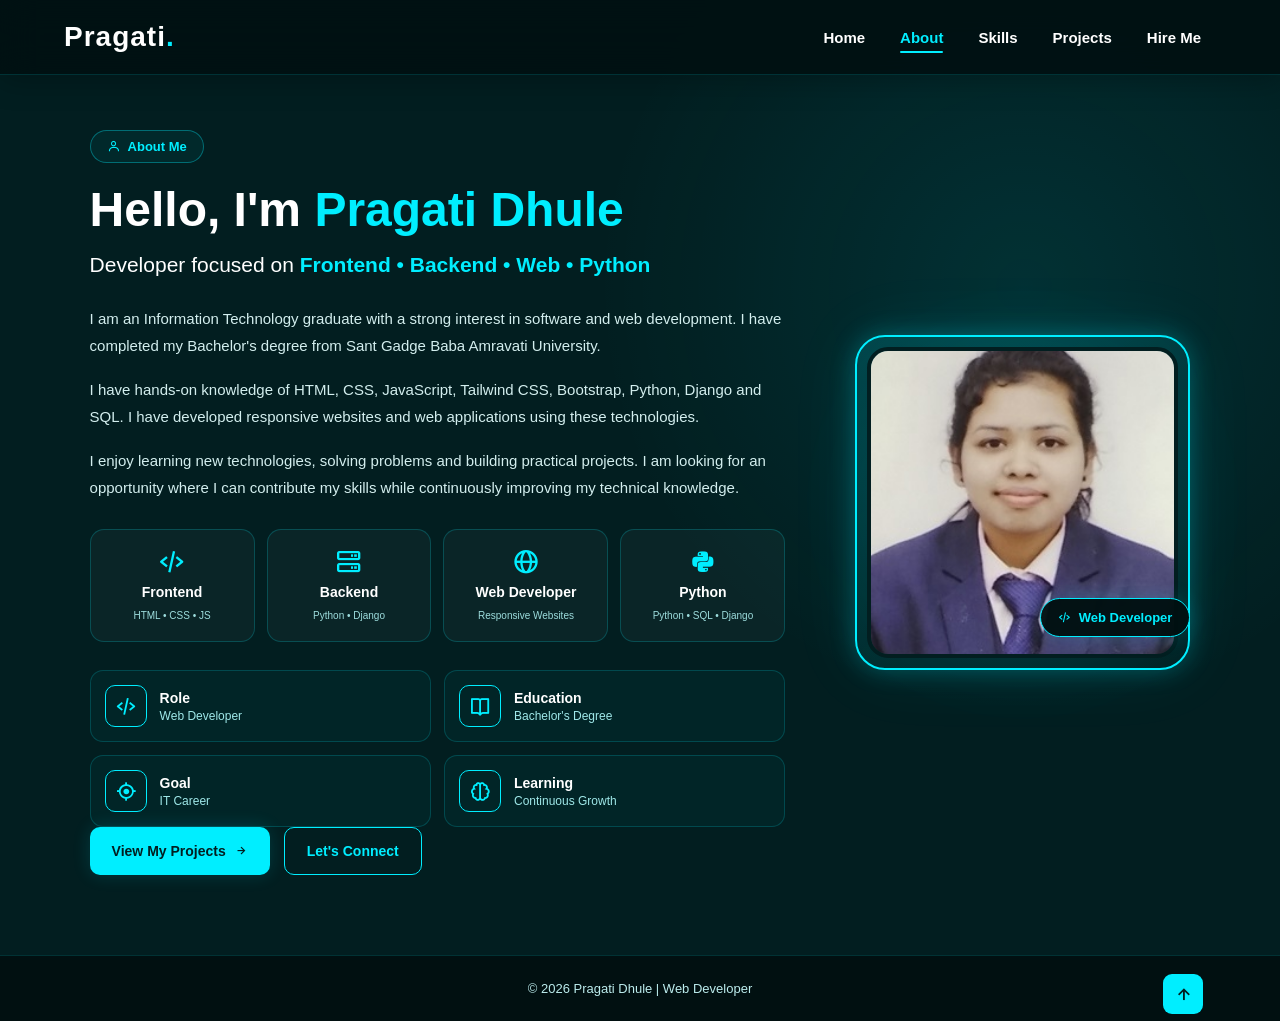
<file: About.html>
<!DOCTYPE html>
<html lang="en">

<head>

    <meta charset="UTF-8">

    <meta
        name="viewport"
        content="width=device-width, initial-scale=1.0">

    <title>About Me - Pragati Dhule</title>

    <link rel="stylesheet" href="style.css">

    <!-- Boxicons -->
    <link
        href="https://unpkg.com/boxicons@2.1.4/css/boxicons.min.css"
        rel="stylesheet">

    <!-- Font Awesome -->
    <link
        rel="stylesheet"
        href="https://cdnjs.cloudflare.com/ajax/libs/font-awesome/6.5.1/css/all.min.css"
    >

</head>

<body>


<!-- ================= NAVBAR ================= -->

<header class="header">

    <a href="index.html" class="logo">
        Pragati<span>.</span>
    </a>

    <button
        class="menu-btn"
        id="menu-btn"
        aria-label="Open Menu">
        <i class="bx bx-menu"></i>
    </button>

    <nav class="navbar" id="navbar">

        <a href="index.html">
            Home
        </a>

        <a
            href="about.html"
            class="active">
            About
        </a>

        <a href="index.html#my_skills">
            Skills
        </a>

        <a href="index.html#projects">
            Projects
        </a>

        <a href="index.html#hire_me">
            Hire Me
        </a>

    </nav>

</header>


<!-- ================= ABOUT PAGE ================= -->

<section class="more_about_me">

    <div class="more_content">


        <!-- LEFT -->

        <div class="about-page-text">

            <span class="about-badge">

                <i class="bx bx-user"></i>

                About Me

            </span>


            <h3>
                Hello, I'm
                <span>Pragati Dhule</span>
            </h3>


            <div class="about-role">

                <span>
                    Developer focused on
                </span>

                <strong>
                    Frontend • Backend • Web • Python
                </strong>

            </div>


            <p>
                I am an Information Technology graduate with a strong
                interest in software and web development. I have completed
                my Bachelor's degree from Sant Gadge Baba Amravati University.
            </p>


            <p>
                I have hands-on knowledge of HTML, CSS, JavaScript,
                Tailwind CSS, Bootstrap, Python, Django and SQL.
                I have developed responsive websites and web applications
                using these technologies.
            </p>


            <p>
                I enjoy learning new technologies, solving problems and
                building practical projects. I am looking for an opportunity
                where I can contribute my skills while continuously improving
                my technical knowledge.
            </p>


            <!-- ROLE CARDS -->

            <div class="role-grid">

                <div class="role-card">

                    <i class="bx bx-code-alt"></i>

                    <h4>
                        Frontend
                    </h4>

                    <span>
                        HTML • CSS • JS
                    </span>

                </div>


                <div class="role-card">

                    <i class="bx bx-server"></i>

                    <h4>
                        Backend
                    </h4>

                    <span>
                        Python • Django
                    </span>

                </div>


                <div class="role-card">

                    <i class="bx bx-globe"></i>

                    <h4>
                        Web Developer
                    </h4>

                    <span>
                        Responsive Websites
                    </span>

                </div>


                <div class="role-card">

                    <i class="bx bxl-python"></i>

                    <h4>
                        Python
                    </h4>

                    <span>
                        Python • SQL • Django
                    </span>

                </div>

            </div>


            <!-- INFO -->

            <div class="about-info-grid">

                <div class="about-info-card">

                    <i class="bx bx-code-alt"></i>

                    <div>

                        <h4>
                            Role
                        </h4>

                        <p>
                            Web Developer
                        </p>

                    </div>

                </div>


                <div class="about-info-card">

                    <i class="bx bx-book-open"></i>

                    <div>

                        <h4>
                            Education
                        </h4>

                        <p>
                            Bachelor's Degree
                        </p>

                    </div>

                </div>


                <div class="about-info-card">

                    <i class="bx bx-target-lock"></i>

                    <div>

                        <h4>
                            Goal
                        </h4>

                        <p>
                            IT Career
                        </p>

                    </div>

                </div>


                <div class="about-info-card">

                    <i class="bx bx-brain"></i>

                    <div>

                        <h4>
                            Learning
                        </h4>

                        <p>
                            Continuous Growth
                        </p>

                    </div>

                </div>

            </div>


            <!-- BUTTONS -->

            <div class="about-page-buttons">

                <a
                    href="index.html#projects"
                    class="btn-box">
                    View My Projects
                    <i class="bx bx-right-arrow-alt"></i>
                </a>

                <a
                    href="index.html#hire_me"
                    class="btn-outline">
                    Let's Connect
                </a>

            </div>

        </div>


        <!-- RIGHT IMAGE -->

        <div class="photo_img">

            <div class="photo-glow"></div>

            <div class="photo-frame">

                <img
                    src="IMG_20250106_142833.jpg"
                    alt="Pragati Dhule">

            </div>


            <div class="developer-tag">

                <i class="bx bx-code-alt"></i>

                <span>
                    Web Developer
                </span>

            </div>

        </div>

    </div>

</section>


<!-- ================= FOOTER ================= -->

<footer>

    <p>
        © 2026 Pragati Dhule | Web Developer
    </p>

    <a
        href="#"
        class="top-btn"
        aria-label="Back to top">
        <i class="bx bx-up-arrow-alt"></i>
    </a>

</footer>


<script src="index.js"></script>

</body>
</html>
</file>
<file: style.css>
/* =========================================================
   RESET
========================================================= */

* {
    margin: 0;
    padding: 0;
    box-sizing: border-box;
    scroll-behavior: smooth;
}

html {
    scroll-behavior: smooth;
}

body {
    font-family: Arial, Helvetica, sans-serif;
    background: #021e20;
    color: #fff;
    overflow-x: hidden;
}

body::before {
    content: "";
    position: fixed;
    inset: 0;
    pointer-events: none;
    background:
        radial-gradient(circle at 15% 20%,
            rgba(0, 238, 255, 0.07),
            transparent 25%),
        radial-gradient(circle at 85% 80%,
            rgba(0, 238, 255, 0.05),
            transparent 25%);
    z-index: -1;
}

img {
    max-width: 100%;
    display: block;
}

a {
    text-decoration: none;
    color: inherit;
}

button {
    font-family: inherit;
}

section {
    width: 100%;
}


/* =========================================================
   COMMON SECTION HEADING
========================================================= */

.section-heading {
    text-align: center;
    max-width: 750px;
    margin: 0 auto 60px;
}

.section-heading span {
    color: #0ef;
    font-size: 18px;
    font-weight: 700;
    letter-spacing: 2px;
    text-transform: uppercase;
}

.section-heading h2 {
    position: relative;
    display: inline-block;
    margin: 6px 0 15px;
    font-size: clamp(36px, 5vw, 52px);
    line-height: 1.1;
    color: #fff;
}

.section-heading h2::after {
    content: "";
    position: absolute;
    left: 50%;
    bottom: -10px;
    width: 55px;
    height: 3px;
    background: #0ef;
    border-radius: 20px;
    transform: translateX(-50%);
    box-shadow: 0 0 12px rgba(0, 238, 255, 0.8);
}

.section-heading p {
    color: #b9dddd;
    font-size: 15px;
    line-height: 1.8;
}


/* =========================================================
   NAVBAR
========================================================= */

.header {
    position: fixed;
    top: 0;
    left: 0;
    width: 100%;
    min-height: 75px;
    padding: 15px 7%;

    display: flex;
    align-items: center;
    justify-content: space-between;

    background: rgba(1, 16, 17, 0.90);
    backdrop-filter: blur(18px);

    border-bottom: 1px solid rgba(0, 238, 255, 0.15);

    box-shadow:
        0 5px 30px rgba(0, 0, 0, 0.25);

    z-index: 9999;
}

.logo {
    color: #fff;
    font-size: 28px;
    font-weight: 800;
    letter-spacing: 1px;
}

.logo span {
    color: #0ef;
}

.navbar {
    display: flex;
    align-items: center;
    gap: 5px;
}

.navbar a {
    position: relative;
    padding: 10px 15px;

    color: #fff;

    font-size: 15px;
    font-weight: 600;

    transition: 0.3s ease;
}

.navbar a::after {
    content: "";

    position: absolute;

    left: 15px;
    bottom: 3px;

    width: 0;
    height: 2px;

    background: #0ef;

    border-radius: 10px;

    transition: 0.3s ease;
}

.navbar a:hover,
.navbar a.active {
    color: #0ef;
}

.navbar a:hover::after,
.navbar a.active::after {
    width: calc(100% - 30px);
}

.menu-btn {
    display: none;

    border: none;
    outline: none;

    background: transparent;
    color: #0ef;

    font-size: 32px;

    cursor: pointer;
}


/* =========================================================
   HOME
========================================================= */

.home {
    min-height: 100vh;

    padding: 130px 7% 80px;

    display: flex;
    align-items: center;
    justify-content: space-between;

    gap: 70px;

    position: relative;
}

.home::before {
    content: "";

    position: absolute;

    width: 500px;
    height: 500px;

    right: -180px;
    top: 100px;

    background: #0ef;

    opacity: 0.04;

    filter: blur(100px);

    border-radius: 50%;

    pointer-events: none;
}

.home-content {
    flex: 1;
    max-width: 700px;
}

.hero-badge {
    display: inline-flex;
    align-items: center;
    gap: 8px;

    padding: 9px 16px;
    margin-bottom: 20px;

    color: #0ef;

    background: rgba(0, 238, 255, 0.07);

    border: 1px solid rgba(0, 238, 255, 0.3);

    border-radius: 30px;

    font-size: 13px;
    font-weight: 700;

    box-shadow:
        0 0 20px rgba(0, 238, 255, 0.05);
}

.hero-badge i {
    font-size: 18px;
}

.hello-text {
    color: #b8dddd;
    font-size: 20px;
    margin-bottom: 5px;
}

.home-content h1 {
    font-size: clamp(42px, 6vw, 72px);
    line-height: 1.1;
    margin-bottom: 12px;
}

.home-content h1 span {
    color: #0ef;

    text-shadow:
        0 0 20px rgba(0, 238, 255, 0.3);
}

.role-line {
    min-height: 48px;

    margin: 5px 0 18px;

    font-size: clamp(24px, 3vw, 37px);

    font-weight: 700;
}

.role-prefix {
    color: #fff;
}

.typed-role {
    color: #0ef;
}

.typed-role::after {
    content: "|";

    margin-left: 4px;

    color: #0ef;

    animation: cursorBlink 0.7s infinite;
}

.hero-description {
    max-width: 670px;

    color: #c8e5e5;

    font-size: 16px;

    line-height: 1.8;
}


/* ROLE TAGS */

.role-tags {
    display: flex;
    flex-wrap: wrap;

    gap: 9px;

    margin: 22px 0 25px;
}

.role-tags span {
    display: inline-flex;
    align-items: center;
    gap: 6px;

    padding: 8px 13px;

    color: #dfffff;

    background: rgba(255, 255, 255, 0.035);

    border: 1px solid rgba(0, 238, 255, 0.18);

    border-radius: 30px;

    font-size: 12px;
    font-weight: 600;

    transition: 0.35s ease;
}

.role-tags span i {
    color: #0ef;
    font-size: 16px;
}

.role-tags span:hover {
    transform: translateY(-4px);

    color: #0ef;

    border-color: #0ef;

    background: rgba(0, 238, 255, 0.08);

    box-shadow:
        0 8px 20px rgba(0, 238, 255, 0.08);
}


/* SOCIAL */

.home-sci {
    display: flex;
    gap: 12px;
    margin-bottom: 28px;
}

.home-sci a {
    width: 43px;
    height: 43px;

    display: flex;
    align-items: center;
    justify-content: center;

    color: #0ef;

    border: 1px solid rgba(0, 238, 255, 0.45);

    border-radius: 50%;

    background: rgba(0, 238, 255, 0.04);

    font-size: 20px;

    transition: 0.35s ease;
}

.home-sci a:hover {
    color: #021e20;

    background: #0ef;

    transform: translateY(-5px);

    box-shadow:
        0 0 20px rgba(0, 238, 255, 0.5);
}


/* BUTTONS */

.home-buttons,
.about-page-buttons {
    display: flex;
    flex-wrap: wrap;
    align-items: center;

    gap: 14px;
}

.btn-box,
.btn-outline {
    min-height: 48px;

    display: inline-flex;
    align-items: center;
    justify-content: center;

    gap: 8px;

    padding: 12px 22px;

    border-radius: 10px;

    font-size: 14px;
    font-weight: 700;

    transition: 0.35s ease;
}

.btn-box {
    color: #021e20;

    background: #0ef;

    box-shadow:
        0 0 18px rgba(0, 238, 255, 0.15);
}

.btn-box:hover {
    transform: translateY(-4px);

    box-shadow:
        0 0 28px rgba(0, 238, 255, 0.4);
}

.btn-outline {
    color: #0ef;

    border: 1px solid #0ef;

    background: transparent;
}

.btn-outline:hover {
    color: #021e20;

    background: #0ef;

    transform: translateY(-4px);
}


/* =========================================================
   HOME PROFILE IMAGE
========================================================= */

.about-img {
    position: relative;

    width: min(430px, 42vw);
    aspect-ratio: 1 / 1;

    display: flex;
    align-items: center;
    justify-content: center;

    flex-shrink: 0;
}

.profile-glow {
    position: absolute;

    width: 75%;
    aspect-ratio: 1 / 1;

    background: #0ef;

    filter: blur(65px);

    opacity: 0.17;

    border-radius: 50%;

    animation: pulseGlow 4s ease-in-out infinite;
}

.profile-image-box {
    position: relative;

    width: 76%;
    aspect-ratio: 1 / 1;

    padding: 8px;

    border-radius: 50%;

    background:
        linear-gradient(145deg,
            #0ef,
            rgba(0, 238, 255, 0.1),
            #0ef);

    box-shadow:
        0 0 30px rgba(0, 238, 255, 0.22),
        0 0 80px rgba(0, 238, 255, 0.1);

    z-index: 2;
}

.profile-image-box img {
    width: 100%;
    height: 100%;

    object-fit: cover;

    object-position: center;

    border-radius: 50%;

    border: 5px solid #021e20;
}


/* RINGS */

.profile-ring {
    position: absolute;

    border: 1px solid rgba(0, 238, 255, 0.35);

    border-radius: 50%;

    pointer-events: none;
}

.ring-one {
    width: 91%;
    height: 91%;

    border-style: dashed;

    animation:
        rotateRing 14s linear infinite;
}

.ring-two {
    width: 99%;
    height: 99%;

    border-color: rgba(0, 238, 255, 0.18);

    animation:
        rotateRingReverse 20s linear infinite;
}


/* PROFILE CARD */

.profile-role-card {
    position: absolute;

    right: -5px;
    bottom: 15%;

    display: flex;
    align-items: center;

    gap: 10px;

    padding: 12px 15px;

    background: rgba(1, 16, 17, 0.95);

    backdrop-filter: blur(15px);

    border: 1px solid rgba(0, 238, 255, 0.35);

    border-radius: 14px;

    box-shadow:
        0 15px 35px rgba(0, 0, 0, 0.35);

    z-index: 4;

    animation:
        floatingCard 3s ease-in-out infinite;
}

.profile-role-card i {
    color: #0ef;
    font-size: 25px;
}

.profile-role-card strong {
    display: block;

    font-size: 12px;
}

.profile-role-card small {
    display: block;

    margin-top: 3px;

    color: #9bdede;

    font-size: 10px;
}


/* =========================================================
   ABOUT
========================================================= */

.about {
    padding: 110px 7%;

    background:
        linear-gradient(180deg,
            #021e20,
            #011819);
}

.about .content {
    max-width: 1200px;
    margin: auto;
}

.about-wrapper {
    display: grid;

    grid-template-columns:
        minmax(280px, 0.8fr) minmax(0, 1.2fr);

    align-items: center;

    gap: 75px;
}

.about .image {
    display: flex;
    justify-content: center;
}

.about-image-box {
    width: min(360px, 85vw);
    aspect-ratio: 1 / 1;

    padding: 8px;

    border-radius: 25px;

    background:
        linear-gradient(145deg,
            rgba(0, 238, 255, 0.7),
            rgba(0, 238, 255, 0.04));

    box-shadow:
        0 0 30px rgba(0, 238, 255, 0.15);

    transition: 0.4s ease;
}

.about-image-box:hover {
    transform: translateY(-8px) scale(1.02);

    box-shadow:
        0 0 40px rgba(0, 238, 255, 0.25);
}

.about-image-box img {
    width: 100%;
    height: 100%;

    object-fit: cover;

    border-radius: 19px;

    border: 4px solid #021e20;
}

.about-text {
    max-width: 650px;
}

.small-title {
    color: #0ef;

    font-size: 13px;
    font-weight: 700;

    text-transform: uppercase;

    letter-spacing: 2px;
}

.about-text h2 {
    color: #fff;

    font-size: clamp(30px, 4vw, 42px);

    margin: 8px 0 18px;
}

.about-text h2::first-letter {
    color: #0ef;
}

.about-text p {
    color: #c7e5e5;

    font-size: 15px;

    line-height: 1.8;

    margin-bottom: 15px;
}


/* ABOUT HIGHLIGHTS */

.about-highlights {
    display: grid;

    grid-template-columns: repeat(3, 1fr);

    gap: 14px;

    margin-top: 25px;
}

.about-highlights>div {
    min-height: 105px;

    display: flex;
    flex-direction: column;
    align-items: center;
    justify-content: center;

    text-align: center;

    padding: 15px;

    background:
        rgba(255, 255, 255, 0.035);

    border:
        1px solid rgba(0, 238, 255, 0.18);

    border-radius: 15px;

    transition: 0.35s ease;
}

.about-highlights>div:hover {
    transform: translateY(-7px);

    border-color: #0ef;

    background:
        rgba(0, 238, 255, 0.06);

    box-shadow:
        0 12px 30px rgba(0, 238, 255, 0.08);
}

.about-highlights i {
    color: #0ef;

    font-size: 28px;

    margin-bottom: 8px;
}

.about-highlights span {
    color: #dfffff;

    font-size: 12px;
    font-weight: 600;
}


/* =========================================================
   SKILLS
========================================================= */

.tech-prof-skills {
    padding: 110px 7%;

    background: #021e20;
}

.skills-wrapper {
    max-width: 1200px;

    margin: auto;

    display: grid;

    grid-template-columns: 1fr 1fr;

    align-items: center;

    gap: 80px;
}

.skills-list {
    display: flex;

    flex-direction: column;

    gap: 21px;
}

.skill-top {
    display: flex;
    align-items: center;

    gap: 13px;

    margin-bottom: 8px;
}

.skill-icon {
    width: 42px;
    height: 42px;

    min-width: 42px;

    display: flex;
    align-items: center;
    justify-content: center;

    background: #fff;

    border-radius: 9px;

    font-size: 21px;

    overflow: hidden;
}

.skill-icon img {
    width: 100%;
    height: 100%;

    object-fit: contain;

    padding: 6px;
}

.skill-name {
    flex: 1;

    color: #fff;

    font-size: 15px;
    font-weight: 600;
}

.skill-percent {
    color: #0ef;

    font-size: 13px;
    font-weight: 700;
}

.skill-bar {
    width: 100%;
    height: 8px;

    background:
        rgba(255, 255, 255, 0.1);

    border-radius: 20px;

    overflow: hidden;
}

.skill-per {
    height: 100%;

    background:
        linear-gradient(90deg,
            #0aa,
            #0ef);

    border-radius: 20px;

    transform-origin: left;

    animation:
        skillLoad 1.5s ease forwards;

    box-shadow:
        0 0 10px rgba(0, 238, 255, 0.35);
}


/* SKILL ICON COLORS */

.html-icon {
    color: #f16529;
}

.css-icon {
    color: #1572b6;
}

.js-icon {
    color: #e8d44d;
}

.sql-icon {
    color: #49b5e0;
}

.python-icon {
    color: #3776ab;
}

.bootstrap-icon {
    color: #7952b3;
}

.django-icon {
    color: #0f9d58;
}


/* SKILL IMAGE */

.img_skill {
    display: flex;

    align-items: center;
    justify-content: center;
}

.skill-image-box {
    width: min(470px, 100%);

    padding: 10px;

    border-radius: 25px;

    background:
        linear-gradient(145deg,
            rgba(0, 238, 255, 0.45),
            rgba(0, 238, 255, 0.03));

    box-shadow:
        0 0 35px rgba(0, 238, 255, 0.13);

    transition: 0.4s ease;
}

.skill-image-box:hover {
    transform: translateY(-8px);

    box-shadow:
        0 0 45px rgba(0, 238, 255, 0.25);
}

.skill-image-box img {
    width: 100%;

    aspect-ratio: 4 / 3;

    object-fit: cover;

    border-radius: 18px;

    border: 3px solid #021e20;
}


/* =========================================================
   PROJECTS
========================================================= */

.projects-section {
    padding: 110px 7%;

    background:
        linear-gradient(180deg,
            #021e20,
            #01191a);
}

.projects-grid {
    max-width: 1200px;

    margin: auto;

    display: grid;

    grid-template-columns:
        repeat(3, minmax(0, 1fr));

    gap: 25px;
}

.project-card {
    position: relative;

    overflow: hidden;

    background:
        rgba(255, 255, 255, 0.97);

    color: #111;

    border:
        1px solid rgba(0, 238, 255, 0.12);

    border-radius: 20px;

    box-shadow:
        0 10px 30px rgba(0, 0, 0, 0.18);

    transition:
        transform 0.35s ease,
        box-shadow 0.35s ease,
        border-color 0.35s ease;
}

.project-card:hover {
    transform: translateY(-10px);

    border-color: rgba(0, 238, 255, 0.7);

    box-shadow:
        0 20px 45px rgba(0, 238, 255, 0.16);
}


/* PROJECT IMAGE */

.project-image {
    position: relative;

    width: 100%;
    height: 205px;

    overflow: hidden;

    background: #dfeeee;
}

.project-image img {
    width: 100%;
    height: 100%;

    object-fit: cover;

    transition:
        transform 0.5s ease;
}

.project-card:hover .project-image img {
    transform: scale(1.08);
}


/* NUMBER */

.project-number {
    position: absolute;

    top: 13px;
    right: 13px;

    min-width: 38px;
    height: 30px;

    display: flex;
    align-items: center;
    justify-content: center;

    padding: 5px 9px;

    color: #0ef;

    background:
        rgba(1, 16, 17, 0.88);

    border:
        1px solid rgba(0, 238, 255, 0.5);

    border-radius: 30px;

    font-size: 11px;
    font-weight: 800;
}


/* OVERLAY */

.project-overlay {
    position: absolute;

    inset: 0;

    display: flex;
    align-items: center;
    justify-content: center;

    background:
        rgba(2, 30, 32, 0.7);

    opacity: 0;

    transition: 0.35s ease;
}

.project-card:hover .project-overlay {
    opacity: 1;
}

.project-overlay a {
    width: 55px;
    height: 55px;

    display: flex;
    align-items: center;
    justify-content: center;

    color: #021e20;

    background: #0ef;

    border-radius: 50%;

    font-size: 27px;

    transform: scale(0.7);

    transition: 0.35s ease;
}

.project-card:hover .project-overlay a {
    transform: scale(1);
}


/* PROJECT CONTENT */

.project-content {
    padding: 21px;
}

.project-content h3 {
    color: #021e20;

    font-size: 21px;

    margin-bottom: 9px;
}

.project-content p {
    min-height: 67px;

    color: #566a6c;

    font-size: 13.5px;

    line-height: 1.65;

    margin-bottom: 14px;
}


/* TECH */

.tech-stack {
    display: flex;
    flex-wrap: wrap;

    gap: 7px;

    margin-bottom: 17px;
}

.tech-stack span {
    padding: 5px 9px;

    color: #02656a;

    background:
        rgba(0, 238, 255, 0.08);

    border:
        1px solid rgba(0, 150, 160, 0.25);

    border-radius: 6px;

    font-size: 10px;
    font-weight: 700;
}


/* GITHUB */

.github-btn {
    width: 100%;

    display: flex;
    align-items: center;
    justify-content: center;

    gap: 7px;

    padding: 11px 16px;

    color: #021e20;

    background: #0ef;

    border-radius: 9px;

    font-size: 13px;
    font-weight: 700;

    transition: 0.3s ease;
}

.github-btn:hover {
    transform: translateY(-3px);

    box-shadow:
        0 8px 18px rgba(0, 238, 255, 0.25);
}

.github-btn i {
    font-size: 18px;
}


/* =========================================================
   HIRE
========================================================= */

.hire-section {
    padding: 110px 7% 80px;

    background: #021e20;
}

.hiring_person {
    max-width: 1050px;
    margin: auto;
}

.hire-me-content {
    display: grid;

    grid-template-columns: repeat(2, 1fr);

    gap: 25px;
}

.hire-card {
    padding: 32px 25px;

    text-align: center;

    background:
        rgba(255, 255, 255, 0.035);

    border:
        1px solid rgba(0, 238, 255, 0.2);

    border-radius: 20px;

    transition: 0.35s ease;
}

.hire-card:hover {
    transform: translateY(-8px);

    border-color: #0ef;

    box-shadow:
        0 15px 35px rgba(0, 238, 255, 0.09);
}

.hire-icon {
    color: #0ef;

    font-size: 45px;

    margin-bottom: 12px;
}

.hire-card h3 {
    color: #c7ffff;

    font-size: 24px;

    margin-bottom: 18px;
}

.hire-card p {
    color: #d7eeee;

    font-size: 15px;

    line-height: 1.6;

    margin: 9px 0;
}

.hire-card p span {
    color: #fff;
    font-weight: 700;
}

.hire-card a {
    color: #0ef;
}

.contact-buttons {
    display: flex;

    justify-content: center;

    flex-wrap: wrap;

    gap: 14px;

    margin: 35px 0;
}

.contact-btn {
    display: inline-flex;

    align-items: center;
    justify-content: center;

    gap: 8px;

    padding: 12px 24px;

    color: #0ef;

    border: 1px solid #0ef;

    border-radius: 30px;

    transition: 0.35s ease;
}

.contact-btn:hover {
    color: #021e20;

    background: #0ef;

    transform: translateY(-4px);

    box-shadow:
        0 10px 25px rgba(0, 238, 255, 0.2);
}

.hire-message {
    max-width: 850px;

    margin: 40px auto 0;

    padding: 25px;

    text-align: center;

    background:
        rgba(0, 238, 255, 0.05);

    border:
        1px solid rgba(0, 238, 255, 0.18);

    border-radius: 18px;
}

.hire-message i {
    color: #0ef;

    font-size: 28px;

    margin-bottom: 10px;
}

.hire-message p {
    color: #cce9e9;

    font-size: 14px;

    line-height: 1.8;
}


/* =========================================================
   FOOTER
========================================================= */

footer {
    position: relative;

    padding: 25px 7%;

    text-align: center;

    background: #011011;

    border-top:
        1px solid rgba(0, 238, 255, 0.15);
}

footer p {
    color: #bceced;

    font-size: 13px;
}

.top-btn {
    position: absolute;

    right: 6%;
    top: 18px;

    width: 40px;
    height: 40px;

    display: flex;
    align-items: center;
    justify-content: center;

    color: #021e20;

    background: #0ef;

    border-radius: 9px;

    font-size: 21px;

    transition: 0.3s ease;
}

.top-btn:hover {
    transform: translateY(-5px);

    box-shadow:
        0 0 20px rgba(0, 238, 255, 0.5);
}


/* =========================================================
   ABOUT PAGE
========================================================= */

.more_about_me {
    min-height: 100vh;

    padding: 130px 7% 80px;

    display: flex;
    align-items: center;

    background:
        radial-gradient(circle at 80% 30%,
            rgba(0, 238, 255, 0.09),
            transparent 35%),
        #021e20;
}

.more_content {
    width: 100%;
    max-width: 1200px;

    margin: auto;

    display: grid;

    grid-template-columns:
        minmax(0, 1.35fr) minmax(300px, 0.65fr);

    gap: 70px;

    align-items: center;
}

.about-page-text {
    width: 100%;
}

.about-badge {
    display: inline-flex;
    align-items: center;

    gap: 8px;

    padding: 8px 16px;

    margin-bottom: 18px;

    color: #0ef;

    background:
        rgba(0, 238, 255, 0.05);

    border:
        1px solid rgba(0, 238, 255, 0.35);

    border-radius: 30px;

    font-size: 13px;
    font-weight: 700;
}

.about-page-text h3 {
    font-size: clamp(30px, 4vw, 48px);

    line-height: 1.2;

    margin-bottom: 10px;
}

.about-page-text h3 span {
    color: #0ef;
}

.about-role {
    margin: 10px 0 25px;

    font-size: 21px;

    line-height: 1.5;
}

.about-role strong {
    color: #0ef;
}

.about-page-text>p {
    color: #d3eeee;

    font-size: 15px;

    line-height: 1.8;

    margin-bottom: 17px;
}


/* ROLE GRID */

.role-grid {
    display: grid;

    grid-template-columns: repeat(4, 1fr);

    gap: 12px;

    margin: 28px 0;
}

.role-card {
    padding: 18px 10px;

    text-align: center;

    background:
        rgba(255, 255, 255, 0.035);

    border:
        1px solid rgba(0, 238, 255, 0.2);

    border-radius: 14px;

    transition: 0.35s ease;
}

.role-card:hover {
    transform: translateY(-7px);

    border-color: #0ef;

    background:
        rgba(0, 238, 255, 0.06);

    box-shadow:
        0 12px 25px rgba(0, 238, 255, 0.08);
}

.role-card i {
    color: #0ef;

    font-size: 28px;

    margin-bottom: 8px;
}

.role-card h4 {
    color: #fff;

    font-size: 14px;

    margin-bottom: 5px;
}

.role-card span {
    color: #9ddddd;

    font-size: 10px;
}


/* INFO */

.about-info-grid {
    display: grid;

    grid-template-columns: repeat(2, 1fr);

    gap: 13px;

    margin-top: 20px;
}

.about-info-card {
    display: flex;
    align-items: center;

    gap: 13px;

    padding: 14px;

    background:
        rgba(0, 238, 255, 0.035);

    border:
        1px solid rgba(0, 238, 255, 0.18);

    border-radius: 13px;

    transition: 0.35s ease;
}

.about-info-card:hover {
    transform: translateY(-5px);

    border-color: #0ef;
}

.about-info-card>i {
    width: 42px;
    height: 42px;

    min-width: 42px;

    display: flex;
    align-items: center;
    justify-content: center;

    color: #0ef;

    border: 1px solid #0ef;

    border-radius: 10px;

    font-size: 22px;
}

.about-info-card h4 {
    color: #fff;

    font-size: 14px;

    margin-bottom: 3px;
}

.about-info-card p {
    color: #9fe8e9;

    font-size: 12px;
}


/* ABOUT IMAGE */

.photo_img {
    position: relative;

    display: flex;
    align-items: center;
    justify-content: center;
}

.photo-glow {
    position: absolute;

    width: 70%;
    aspect-ratio: 1 / 1;

    background: #0ef;

    filter: blur(60px);

    opacity: 0.16;

    border-radius: 50%;

    animation:
        pulseGlow 4s infinite;
}

.photo-frame {
    position: relative;

    width: min(370px, 85vw);
    aspect-ratio: 1 / 1;

    padding: 10px;

    border: 2px solid #0ef;

    border-radius: 30px;

    background:
        linear-gradient(145deg,
            rgba(0, 238, 255, 0.15),
            rgba(0, 238, 255, 0.02));

    box-shadow:
        0 0 25px rgba(0, 238, 255, 0.25),
        0 0 70px rgba(0, 238, 255, 0.08);

    transition: 0.4s ease;
}

.photo-frame:hover {
    transform: translateY(-8px);

    box-shadow:
        0 0 35px rgba(0, 238, 255, 0.4),
        0 0 80px rgba(0, 238, 255, 0.12);
}

.photo-frame img {
    width: 100%;
    height: 100%;

    object-fit: cover;

    border-radius: 21px;

    border: 4px solid #021e20;
}

.developer-tag {
    position: absolute;

    right: 0;
    bottom: 10%;

    display: flex;
    align-items: center;

    gap: 8px;

    padding: 11px 17px;

    color: #0ef;

    background:
        rgba(1, 16, 17, 0.96);

    border:
        1px solid #0ef;

    border-radius: 30px;

    font-size: 13px;
    font-weight: 700;

    box-shadow:
        0 0 20px rgba(0, 238, 255, 0.15);

    animation:
        floatingCard 3s ease-in-out infinite;
}

/* ===== NAVBAR VISIBILITY FIX ===== */
.header {
    position: fixed;
    top: 0;
    left: 0;
    width: 100%;
    min-height: 75px;
    padding: 15px 5%;
    display: flex;
    align-items: center;
    justify-content: space-between;
    box-sizing: border-box;
    z-index: 99999;
}

.header .logo {
    display: inline-block;
    flex-shrink: 0;
    color: #fff;
    text-decoration: none;
    white-space: nowrap;
}

.header .navbar {
    display: flex;
    align-items: center;
    justify-content: flex-end;
    gap: 5px;
    flex-shrink: 0;
}

.header .navbar a {
    display: inline-block;
    color: #fff;
    text-decoration: none;
    white-space: nowrap;
    visibility: visible;
    opacity: 1;
}

.header .navbar a:hover,
.header .navbar a.active {
    color: #0ef;
}

.header .menu-btn {
    display: none;
    color: #0ef;
    background: transparent;
    border: none;
    font-size: 32px;
    cursor: pointer;
    flex-shrink: 0;
}

/* =========================================================
   ANIMATIONS
========================================================= */

@keyframes cursorBlink {

    0%,
    50% {
        opacity: 1;
    }

    51%,
    100% {
        opacity: 0;
    }
}

@keyframes rotateRing {

    from {
        transform: rotate(0deg);
    }

    to {
        transform: rotate(360deg);
    }
}

@keyframes rotateRingReverse {

    from {
        transform: rotate(360deg);
    }

    to {
        transform: rotate(0deg);
    }
}

@keyframes floatingCard {

    0%,
    100% {
        transform: translateY(0);
    }

    50% {
        transform: translateY(-8px);
    }
}

@keyframes pulseGlow {

    0%,
    100% {
        transform: scale(0.9);
        opacity: 0.12;
    }

    50% {
        transform: scale(1.05);
        opacity: 0.22;
    }
}

@keyframes skillLoad {

    from {
        transform: scaleX(0);
    }

    to {
        transform: scaleX(1);
    }
}


/* =========================================================
   TABLET
========================================================= */

@media (max-width: 1000px) {

    .header {
        padding: 15px 3%;
    }

    .header .navbar {
        gap: 0;
    }

    .header .navbar a {
        padding: 10px 9px;
        font-size: 14px;
    }

    .home {
        padding-left: 5%;
        padding-right: 5%;

        gap: 35px;
    }

    .about-img {
        width: 370px;
    }

    .projects-grid {
        grid-template-columns: repeat(2, 1fr);
    }

    .skills-wrapper {
        gap: 45px;
    }

    .more_content {
        gap: 45px;
    }

    .role-grid {
        grid-template-columns: repeat(2, 1fr);
    }

}


/* =========================================================
   MOBILE NAVBAR
========================================================= */

@media (max-width: 750px) {

    .header {
        min-height: 65px;

        padding: 11px 5%;
    }

    .header .logo {
        font-size: 24px;
    }

    .header .menu-btn {
        display: flex;
        align-items: center;
        justify-content: center;
    }

    .header .navbar {
        display: none;
        position: absolute;
        top: 100%;
        left: 0;
        width: 100%;
        padding: 10px 5% 18px;
        box-sizing: border-box;
        flex-direction: column;
        align-items: stretch;
        gap: 0;
        background: rgba(1, 16, 17, 0.98);
        border-bottom: 1px solid rgba(0, 238, 255, 0.2);
    }

    .header .navbar.active {
        display: flex;
    }

    .header .navbar a {
        display: block;
        width: 100%;
        padding: 13px 10px;
        text-align: center;
        font-size: 15px;
    }

    .logo {
        font-size: 24px;
    }

    .menu-btn {
        display: block;
    }

    .navbar {
        position: absolute;

        top: 65px;
        left: 0;

        width: 100%;

        display: none;

        flex-direction: column;

        gap: 0;

        padding: 8px 5% 18px;

        background:
            rgba(1, 16, 17, 0.98);

        backdrop-filter: blur(15px);

        border-bottom:
            1px solid rgba(0, 238, 255, 0.2);
    }

    .navbar.active {
        display: flex;
    }

    .navbar a {
        width: 100%;

        text-align: center;

        padding: 13px 10px;
    }

    .navbar a::after {
        left: 35%;

        width: 0;
    }

    .navbar a:hover::after,
    .navbar a.active::after {
        width: 30%;
    }


    /* HOME */

    .home {
        min-height: auto;

        padding:
            110px 6% 70px;

        flex-direction: column;

        text-align: center;

        gap: 55px;
    }

    .home-content {
        max-width: 700px;
    }

    .hero-badge {
        font-size: 11px;
    }

    .home-content h1 {
        font-size: 43px;
    }

    .role-line {
        font-size: 25px;
    }

    .hero-description {
        font-size: 14px;
    }

    .role-tags {
        justify-content: center;
    }

    .home-sci {
        justify-content: center;
    }

    .home-buttons {
        justify-content: center;
    }

    .btn-box,
    .btn-outline {
        width: 100%;
        max-width: 280px;
    }


    /* PROFILE */

    .about-img {
        width: 300px;
    }

    .profile-role-card {
        right: -5px;
    }


    /* SECTION */

    .section-heading {
        margin-bottom: 42px;
    }


    /* ABOUT */

    .about {
        padding: 80px 6%;
    }

    .about-wrapper {
        grid-template-columns: 1fr;

        gap: 40px;
    }

    .about-image-box {
        width: 300px;
    }

    .about-text {
        text-align: center;
    }

    .about-text p {
        text-align: left;
    }

    .about-highlights {
        grid-template-columns: 1fr;
    }


    /* SKILLS */

    .tech-prof-skills {
        padding: 80px 6%;
    }

    .skills-wrapper {
        grid-template-columns: 1fr;

        gap: 45px;
    }

    .skill-image-box {
        width: min(400px, 100%);
    }


    /* PROJECTS */

    .projects-section {
        padding: 80px 6%;
    }

    .projects-grid {
        grid-template-columns: 1fr;

        max-width: 550px;
    }

    .project-image {
        height: 220px;
    }


    /* HIRE */

    .hire-section {
        padding: 80px 6% 60px;
    }

    .hire-me-content {
        grid-template-columns: 1fr;
    }


    /* ABOUT PAGE */

    .more_about_me {
        min-height: auto;

        padding:
            105px 6% 70px;
    }

    .more_content {
        grid-template-columns: 1fr;

        gap: 45px;

        text-align: center;
    }

    .photo_img {
        order: -1;
    }

    .photo-frame {
        width: 280px;
    }

    .developer-tag {
        right: 5%;
    }

    .about-page-text>p {
        text-align: left;
    }

    .about-page-buttons {
        justify-content: center;
    }

    .about-info-grid {
        text-align: left;
    }

    .role-grid {
        grid-template-columns: repeat(2, 1fr);
    }

}


/* =========================================================
   SMALL MOBILE
========================================================= */

@media (max-width: 450px) {

    .home {
        padding-left: 5%;
        padding-right: 5%;
    }

    .home-content h1 {
        font-size: 36px;
    }

    .role-line {
        font-size: 22px;
    }

    .hero-description {
        font-size: 13px;
    }

    .role-tags span {
        font-size: 10px;

        padding:
            7px 9px;
    }

    .about-img {
        width: 245px;
    }

    .profile-role-card {
        display: none;
    }

    .about-image-box {
        width: 245px;
    }

    .section-heading h2 {
        font-size: 35px;
    }

    .section-heading p {
        font-size: 13px;
    }

    .skill-name {
        font-size: 13px;
    }

    .skill-percent {
        font-size: 12px;
    }

    .skill-icon {
        width: 37px;
        height: 37px;

        min-width: 37px;
    }

    .project-image {
        height: 195px;
    }

    .project-content {
        padding: 18px;
    }

    .project-content h3 {
        font-size: 19px;
    }

    .project-content p {
        font-size: 13px;
        min-height: auto;
    }

    .top-btn {
        right: 15px;
    }

    footer {
        padding-right: 65px;
    }


    /* ABOUT PAGE */

    .more_about_me {
        padding-left: 5%;
        padding-right: 5%;
    }

    .about-page-text h3 {
        font-size: 27px;
    }

    .about-role {
        font-size: 17px;
    }

    .about-page-text>p {
        font-size: 14px;
    }

    .photo-frame {
        width: 225px;
    }

    .developer-tag {
        right: 0;

        font-size: 10px;

        padding:
            8px 11px;
    }

    .role-card {
        padding: 14px 6px;
    }

    .role-card h4 {
        font-size: 12px;
    }

    .role-card span {
        font-size: 9px;
    }

    .about-info-grid {
        grid-template-columns: 1fr;
    }

    .about-page-buttons {
        flex-direction: column;
    }

    .about-page-buttons .btn-box,
    .about-page-buttons .btn-outline {
        width: 100%;
        max-width: 280px;
    }

}


/* =========================================================
   ACCESSIBILITY
========================================================= */

@media (prefers-reduced-motion: reduce) {

    *,
    *::before,
    *::after {

        animation-duration: 0.01ms;

        animation-iteration-count: 1;

        scroll-behavior: auto;

        transition-duration: 0.01ms;
    }

}

/* =========================================================
   SCROLL REVEAL
========================================================= */

.reveal {
    opacity: 0;
    transform: translateY(35px);
    transition:
        opacity 0.7s ease,
        transform 0.7s ease;
}

.reveal.show {
    opacity: 1;
    transform: translateY(0);
}
</file>
